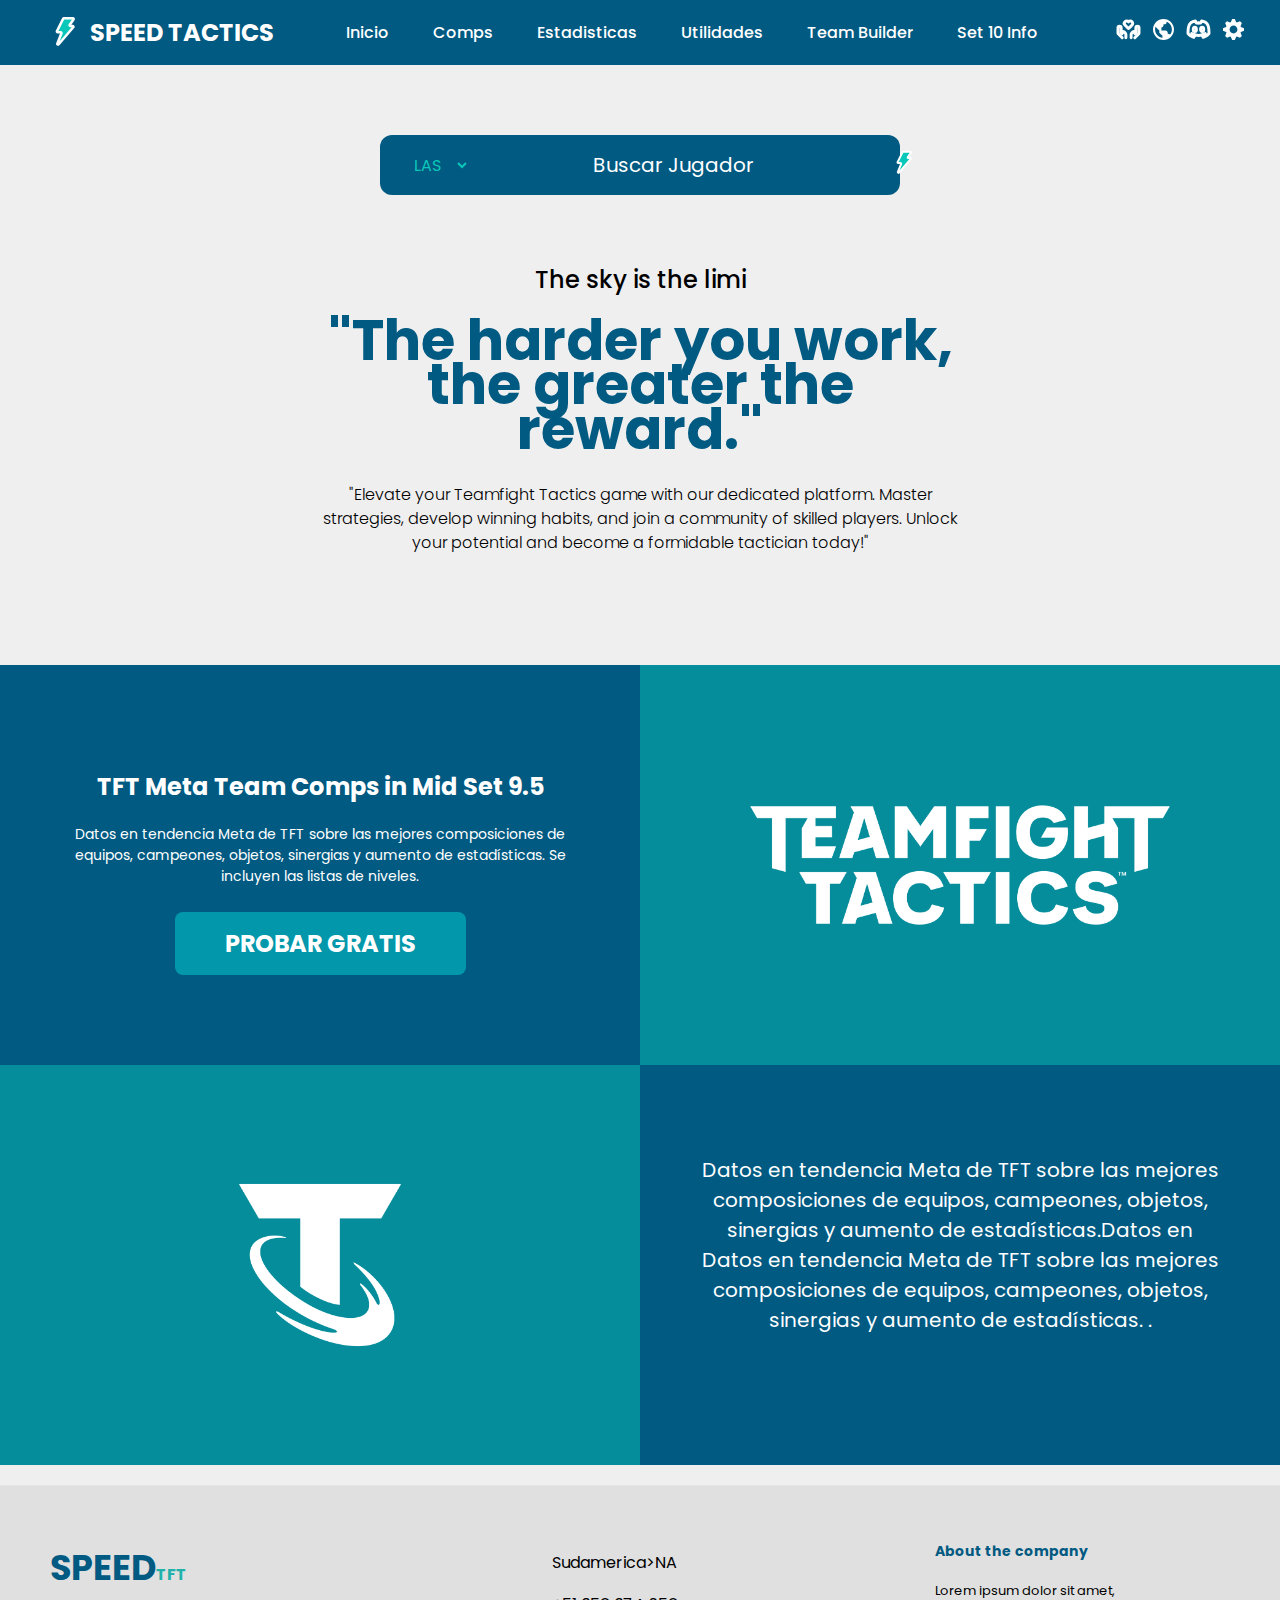
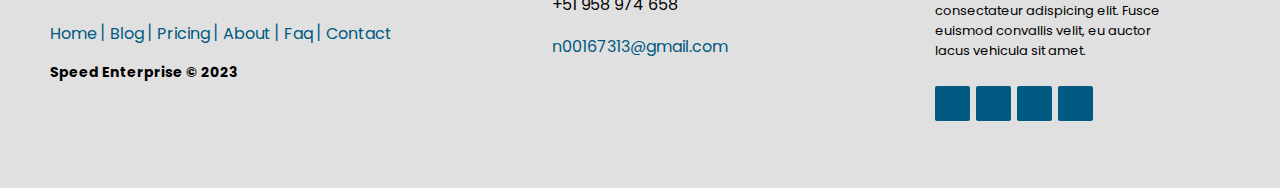
<file: index.html>
<!DOCTYPE html>
<html lang="en">
<head>
    <meta charset="UTF-8">
    <meta name="viewport" content="width=device-width, initial-scale=1.0">
    <title>Speed TFT</title>
    <link rel="stylesheet" href="https://cdnjs.cloudflare.com/ajax/libs/font-awesome/6.4.2/css/all.min.css" integrity="sha512-z3gLpd7yknf1YoNbCzqRKc4qyor8gaKU1qmn+CShxbuBusANI9QpRohGBreCFkKxLhei6S9CQXFEbbKuqLg0DA==" crossorigin="anonymous" referrerpolicy="no-referrer" />
    <link rel="stylesheet" href="styles.css">
</head>
<body>
    <header class="header">
        <div class="logo">
            <img class="logo logo__img" src="./img/logo.svg" alt="logo">
            <h2 class="logo logo__title">SPEED TACTICS</h2>
        </div>
        <nav class="nav">
            <ul>
                <li class="nav__lista"><a href="#">Inicio</a></li>
                <li class="nav__lista"><a href="#">Comps</a></li>
                <li class="nav__lista"><a href="#">Estadisticas</a></li>
                <li class="nav__lista"><a href="#">Utilidades</a></li>
                <li class="nav__lista"><a href="#">Team Builder</a></li>
                <li class="nav__lista"><a href="#">Set 10 Info</a></li>
            </ul>
        </nav>
        <div class="btn">
            <a href="#"><img src="./img/icon _donate_.svg"></img></a>
            <a href="#"><img src="./img/Idiomas.svg"></img></a>
            <a href="#"><img src="./img/icon _discord_.svg"></img></a>
            <a href="#"><img src="./img/icon _cog_.svg"></img></a>
        </div>

        <a onclick="openNav()" class="menu" href="#"><button class="menu__buttom">Menu</button></a>
        <div id="mobile-menu" class="overlay">
            <a onclick="closeNav()" href="" class="close">&times;</a>
            <div class="overlay-content">
                <a href="#">Inicio</a>
                <a href="#">Comps</a>
                <a href="#">Estadisticas</a>
                <a href="#">Utilidades</a>
                <a href="#">Team Builder</a>
                <a href="#">Set 10 Info</a>
            </div>
        </div>
    </header>
    <main>
        <div class="contenedor-general">
            <div class="contenedor-general-cp2">
                <div class="contededor-1">
                    <div class="contenedor-buscador">
                        <form action="https://www.google.com/search" method="get" class="search-bar">
                            <div class="opciones-server">
                                <select name="desplegable-server" id="serves">
                                    <option disabled selected="">LAS</option>
                                    <div class=" otro-color">
                                        <option value="text">NA</option>
                                        <option value="text">BR</option>
                                        <option value="text">EUNE</option>
                                        <option value="text">EUW</option>
                                        <option value="text">JP</option>
                                        <option value="text">KR</option>
                                        <option value="text">LAN</option>
                                        <option value="text">LAS</option>
                                        <option value="text">OCE</option>
                                        <option value="text">TR</option>
                                        <option value="text">RU</option>
                                        <option value="text">PH</option>
                                        <option value="text">SG</option>
                                        <option value="text">TH</option>
                                        <option value="text">TW</option>
                                        <option value="text">VN</option>
                                    </div>
                                </select>
                            </div>
                            <input type="text" placeholder="Buscar Jugador" name="b">
                            <button type="submit"><img src="./img/logo.svg" alt=""></button>
                        </form>
                    </div>
                    <div class="contenedor-text">
                        <h4>The sky is the limi</h4>
                        <h1>
                            "The harder you work, the greater the reward."
                        </h1>
                        <p>"Elevate your Teamfight Tactics game with our dedicated platform. Master strategies, 
                            develop winning habits, and join a community of skilled players. Unlock your potential and become a 
                            formidable tactician today!"</p>
                    </div> 
                </div>
                <div class="comps">
                    <div class="c-header">
                        <div class="c-titulo">
                            <h1>TFT Meta Team Comps in Mid Set 9.5</h1>
                            <div class="description">Datos en tendencia Meta de TFT sobre las mejores composiciones de equipos, campeones, objetos, sinergias y aumento de estadísticas.
                                Se incluyen las listas de niveles.</div>
                            <a href="http://127.0.0.1:3000/tft-doc/index.html" target="_blank" class="btn-p">PROBAR GRATIS</a>
                        </div>
                    </div>
                    <div class="c-pestañas">
                        <div class="c-composiciones">
                            <img class="imagen1" src="./img/TFT Logos/Logotype Stacked/TFT_Logotype_Stacked_White.png" alt="">
                        </div>
                    </div>
                    
                    <div class="img-g">
                        <div class="img-gg2">
                            <img class="imagen1" src="./img/TFT Logos/Logomark/TFT_Logomark_White.png" alt="">
                        </div>
                    </div>
                    <div class="c-header2">
                        <div class="c-titulo2">
                            <div class="description2">Datos en tendencia Meta de TFT sobre las mejores composiciones de equipos, campeones, objetos, sinergias y aumento de estadísticas.Datos en Datos en tendencia Meta de TFT sobre las mejores composiciones de equipos, campeones, objetos, sinergias y aumento de estadísticas.  .</div>
                        </div>
                    </div>
                </div>  
            </div>

        </div>
    </main>
    <footer class="footer-distributed">
        <div class="footer-left">
            <h3>SPEED<span>TFT</span></h3>
            <p class="footer-links">
                <a href="#" class="link-1">Home</a>
                
                <a href="#">Blog</a>
            
                <a href="#">Pricing</a>
            
                <a href="#">About</a>
                
                <a href="#">Faq</a>
                
                <a href="#">Contact</a>
            </p>
            <p class="footer-company-name">Speed Enterprise © 2023</p>
        </div>
        <div class="footer-center">
            <div>
                <i class="fa-solid fa-location-dot"></i>
                <p>Sudamerica>NA</p>
            </div>
            <div>
                <i class="fa-solid fa-phone"></i>
                <p>+51 958 974 658</p>
            </div>
            <div>
                <i class="fa-solid fa-at"></i>
                <p><a href="mailto:support@company.com">n00167313@gmail.com</a></p>
            </div>
        </div>
        <div class="footer-right">
            <p class="footer-company-about">
                <span>About the company</span>
                Lorem ipsum dolor sit amet, consectateur adispicing elit. Fusce euismod convallis velit, eu auctor lacus vehicula sit amet.
            </p>
            <div class="footer-icons">
                <a target="_blank" href="https://www.instagram.com/sucryxx/"><i class="fa-brands fa-square-instagram"></i></a>
                <a target="_blank" href="https://twitter.com/Sucryxx"><i class="fa-brands fa-square-twitter"></i></a>
                <a target="_blank" href="https://www.linkedin.com/in/darli-wilson-barreto-rodriguez-430a19182/"><i class="fa-brands fa-linkedin"></i></a>
                <a target="_blank" href="https://github.com/Yopax"><i class="fa-brands fa-square-github"></i></a>

            </div>

        </div>

    </footer>
    <script type="text/javascript" src="script.js"></script>
</body>
</html>
</file>
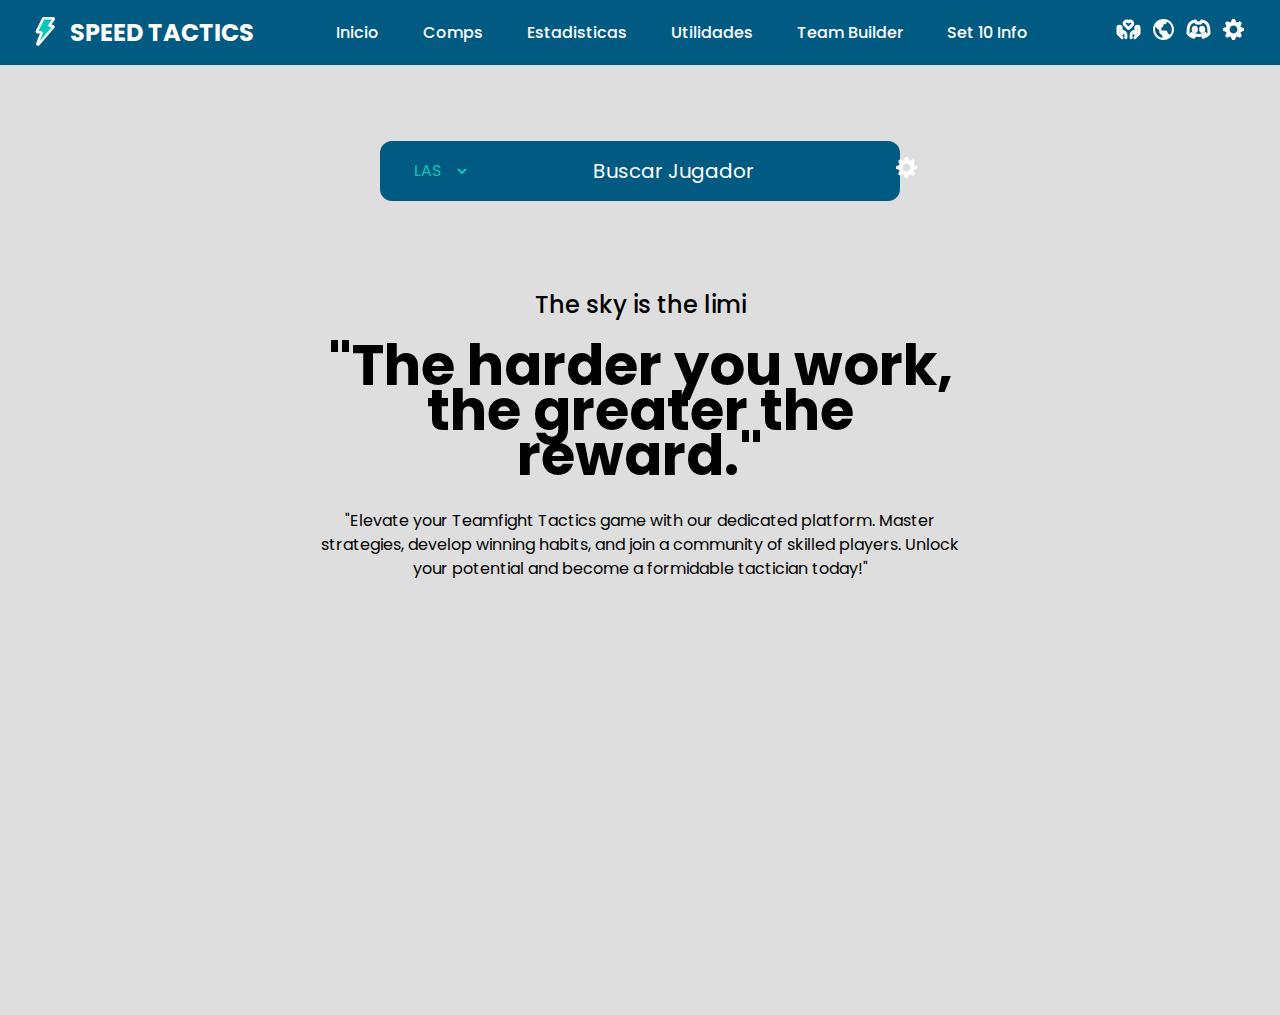
<file: img/Speed TFT.html>
<!DOCTYPE html>
<!-- saved from url=(0037)http://127.0.0.1:5500/STFT/index.html -->
<html lang="en"><head><meta http-equiv="Content-Type" content="text/html; charset=UTF-8">
    
    <meta name="viewport" content="width=device-width, initial-scale=1.0">
    <title>Speed TFT</title>
    
<link rel="stylesheet" href="./Speed TFT_files/styles.css"></head>
<body>
    <header class="header">
        <div class="logo">
            <img src="./Speed TFT_files/logo.svg" alt="logo">
            <h2 class="logo-nane1">SPEED TACTICS</h2>
        </div>
        <nav class="nav-links">
            <ul>
                <li><a href="http://127.0.0.1:5500/STFT/index.html#">Inicio</a></li>
                <li><a href="http://127.0.0.1:5500/STFT/index.html#">Comps</a></li>
                <li><a href="http://127.0.0.1:5500/STFT/index.html#">Estadisticas</a></li>
                <li><a href="http://127.0.0.1:5500/STFT/index.html#">Utilidades</a></li>
                <li><a href="http://127.0.0.1:5500/STFT/index.html#">Team Builder</a></li>
                <li><a href="http://127.0.0.1:5500/STFT/index.html#">Set 10 Info</a></li>
            </ul>
        </nav>
        <div class="botones">
            <a href="http://127.0.0.1:5500/STFT/index.html#"><img src="./Speed TFT_files/icon _donate_.svg"></a>
            <a href="http://127.0.0.1:5500/STFT/index.html#"><img src="./Speed TFT_files/Idiomas.svg"></a>
            <a href="http://127.0.0.1:5500/STFT/index.html#"><img src="./Speed TFT_files/icon _discord_.svg"></a>
            <a href="http://127.0.0.1:5500/STFT/index.html#"><img src="./Speed TFT_files/icon _cog_.svg"></a>
        </div>

        <a onclick="openNav()" class="menu" href="http://127.0.0.1:5500/STFT/index.html#"><button>Menu</button></a>
        <div id="mobile-menu" class="overlay">
            <a onclick="closeNav()" href="http://127.0.0.1:5500/STFT/index.html" class="close">×</a>
            <div class="overlay-content">
                <a href="http://127.0.0.1:5500/STFT/index.html#">Inicio</a>
                <a href="http://127.0.0.1:5500/STFT/index.html#">Comps</a>
                <a href="http://127.0.0.1:5500/STFT/index.html#">Estadisticas</a>
                <a href="http://127.0.0.1:5500/STFT/index.html#">Utilidades</a>
                <a href="http://127.0.0.1:5500/STFT/index.html#">Team Builder</a>
                <a href="http://127.0.0.1:5500/STFT/index.html#">Set 10 Info</a>
            </div>
        </div>
    </header>
    <main>
        <div class="contenedor-general">
            <div class="contenedor-buscador">
                <form action="https://www.google.com/search" method="get" class="search-bar">
                    <div class="opciones-server">
                        <select name="desplegable-server" id="serves">
                            <option disabled="" selected="">LAS</option>
                            
                                <option value="text">NA</option>
                                <option value="text">BR</option>
                                <option value="text">EUNE</option>
                                <option value="text">EUW</option>
                                <option value="text">JP</option>
                                <option value="text">KR</option>
                                <option value="text">LAN</option>
                                <option value="text">LAS</option>
                                <option value="text">OCE</option>
                                <option value="text">TR</option>
                                <option value="text">RU</option>
                                <option value="text">PH</option>
                                <option value="text">SG</option>
                                <option value="text">TH</option>
                                <option value="text">TW</option>
                                <option value="text">VN</option>
                            
                            
                        </select>
                    </div>
                    <input type="text" placeholder="Buscar Jugador" name="b">
                    <button type="submit"><img src="./Speed TFT_files/icon _cog_.svg" alt=""></button>
                </form>
            </div>
            <div class="contenedor-text">
                <h4>The sky is the limi</h4>
                <h1>
                    "The harder you work, the greater the reward."
                </h1>
                <p>"Elevate your Teamfight Tactics game with our dedicated platform. Master strategies, 
                    develop winning habits, and join a community of skilled players. Unlock your potential and become a 
                    formidable tactician today!"</p>
            </div>
            <div></div>
        </div>
    </main>
    <script type="text/javascript" src="./Speed TFT_files/script.js.descarga"></script>
    
    
<!-- Code injected by live-server -->
<script>
	// <![CDATA[  <-- For SVG support
	if ('WebSocket' in window) {
		(function () {
			function refreshCSS() {
				var sheets = [].slice.call(document.getElementsByTagName("link"));
				var head = document.getElementsByTagName("head")[0];
				for (var i = 0; i < sheets.length; ++i) {
					var elem = sheets[i];
					var parent = elem.parentElement || head;
					parent.removeChild(elem);
					var rel = elem.rel;
					if (elem.href && typeof rel != "string" || rel.length == 0 || rel.toLowerCase() == "stylesheet") {
						var url = elem.href.replace(/(&|\?)_cacheOverride=\d+/, '');
						elem.href = url + (url.indexOf('?') >= 0 ? '&' : '?') + '_cacheOverride=' + (new Date().valueOf());
					}
					parent.appendChild(elem);
				}
			}
			var protocol = window.location.protocol === 'http:' ? 'ws://' : 'wss://';
			var address = protocol + window.location.host + window.location.pathname + '/ws';
			var socket = new WebSocket(address);
			socket.onmessage = function (msg) {
				if (msg.data == 'reload') window.location.reload();
				else if (msg.data == 'refreshcss') refreshCSS();
			};
			if (sessionStorage && !sessionStorage.getItem('IsThisFirstTime_Log_From_LiveServer')) {
				console.log('Live reload enabled.');
				sessionStorage.setItem('IsThisFirstTime_Log_From_LiveServer', true);
			}
		})();
	}
	else {
		console.error('Upgrade your browser. This Browser is NOT supported WebSocket for Live-Reloading.');
	}
	// ]]>
</script>

</body></html>
</file>
<file: styles.css>
@import url('https://fonts.googleapis.com/css2?family=Poppins:wght@100;200;300;400;500;600;700;800;900&display=swap');

:root {
    --color-primario:linear-gradient(90deg, #005A82 0%, #058D9B 43.96%, #058D9B 33.33%, #058D9B 50%, #058D9B 66.67%, #058D9B 76.56%, #005A82 100%);
    --color-secundario:white;
    --color-terciario:black;
}
* {
    margin: 0;
    padding: 0;
    box-sizing: border-box;
    font-family: "poppins" , sans-serif;
    font-size: 16px;
}

body {
    background-color: rgba(107, 107, 107, 0.109);
}
body::-webkit-scrollbar {
    width: 8px;   
    height: 8px;    
    display: none;  
}
.header {
    width: 100%;
    background: #005A82;
    display: flex;
    justify-content: space-between;
    align-items: center;
    height: 65px;
    padding: 0px 30px;
    position:fixed;
    top: 0; 
}
.header a{
    color: white;
    text-decoration: none;
}
.logo {
    display: flex;
    color: var(--color-secundario);
    transition: all 0.3s;
    animation: text 5s linear infinite;
    cursor: pointer;
    font-family: 'Poppins';
    font-size: 24px;
    font-style: normal;
    font-weight: 700;
    line-height: 140%;
    margin-left: 10px;
}
.logo__img {
    height: 30px;
    width: 30px;
    color:transparent;
    background: linear-gradient(#0AC8B9, #005A82);
    background-clip: text;
    -webkit-background-clip: text;
}
.logo__title {
    color: white;
}
.logo :hover {
    transform: scale(1.2);
}
.nav{
    font-family: 'Poppins';
    font-weight: 500;
    line-height: 150%;  
}
.nav__lista{
    list-style: none;
    display: inline-block;
    padding: 0px 20px;
}
.nav__lista:hover {
    background: #0AC8B9;
    border-radius: 30px;
    transition: all 150ms ease;
}
.btn {
    display: flex;
    transition: all 0.3s;
}
.btn a {
    padding: 6px;
}
.btn a:hover {
    transform: scale(1.12);
    background: #0AC8B9;
}
.menu {
    display:none;
}

/* NAV - MENU */

.menu__buttom{
    font-family: "poppins";
    font-weight: bold;
    font-weight: 24px;
    color: white;
    padding: 9px 20px;
    background:none;
    border: none;
    cursor: pointer;
    transition: all 0.3s ease 0s;
}
.menu__buttom:hover{
    background-color: #0AC8B9;
    color: white;
    transform: scale(1.1);
}

.overlay {
    height: 100%;
    width: 0;
    position: fixed;
    z-index: 1;
    left: 0;
    top: 0;
    background-color: #005A82;
    overflow: hidden;
    transition: all 0.3s ease 0s;
}
.overlay-content{
    display: flex;
    height: 100%;
    flex-direction: column;
    align-items: center;
    justify-content: center;    
}
.overlay a{
    padding: 10px;
    font-size: 26px;
    display: block;
    transition: all 0.3s ease 0s;
    font-weight: 700;
    color: white;
}
.overlay a:hover, 
.overlay a:focus{
    background-color: #0AC8B9;
    color: white;
    border-radius: 30px;
    transform: scale(1.1);
}
.overlay .close{
    position: absolute;
    top: 20px;
    right: 45px;
    font-size: 50px;
}
/*RESPONSIVE HEADER*/
@media screen and (max-width: 1170px){
    .nav {
        display: none;
    }
    .menu {
        display: inherit;
    }
}
@media screen and (max-width: 615px){
    .logo__title{
        display: none;
    }
    .menu {
        display: inherit;
    }
}
@media screen and (max-width: 425px){
    .logo__title{
        display: none;
    }
    .nav {
        display: none;
    }
    .menu {
        display: inherit;
    }
    .header{
        padding-left: 10px;
    }
    form
    .header{
        padding: 0 ;
        margin-right: 0;
    }
}
@media screen and (max-width: 375px){
    .logo__title{
        display: none;
    }
    .nav {
        display: none;
    }
    .menu {
        display: inherit;
    }
    .header{
        padding-right: 10px ;
    }
}

/*MAIN*/

.contenedor-general {
    width: 100%;
    min-height: 100vh;
    margin-top: 65px;
    background-position: center;
    background-size: cover;
    justify-content:center;
}
/*CONTENEDOR DE BUSCADOR*/

.contenedor-buscador {
    display: flex;
    justify-content: center;
}
.search-bar {
    width: 520px;
    height: 60px;
    background: #005A82;
    display: flex;
    align-items: center;
    border-radius: 12px;
    padding: 0px 10px;
    margin:2% 32%;
    margin-top: 70px;
}
.search-bar input {
    background: transparent;
    flex: 1;
    border: 0;
    outline: none;
    padding: 24px 20px;
    font-size: 20px;
    color: white;
    transition: all 0.3s;
}
::placeholder {
    font-family: "poppins";
    font-size: 20px;
    color: white;
    margin-left: 20px;
    text-align: center;
}
.search-bar button {
    margin-right: 20px;
    background: transparent;
    border: none;
    cursor: pointer;
}
.opciones-server {
    margin-left: 20px;
}
.opciones-server #serves {
    text-decoration: none;
    background:none;
    border: none;
    border-radius: 4px;
    height: 30px;
    color: #0AC8B9;
}
.contenedor-text {
    display: block;
    margin: 0 auto;
}
.contenedor-text h4 {
    color: #000;
    text-align: center;
    font-family: Poppins;
    font-size: 24px;
    font-style: normal;
    font-weight: 500;
    line-height: 75%; /* 18px */
    margin-top: 50px;
}
.contenedor-text h1 {
    color:#005A82;
    text-align: center;
    font-size: 56px;
    font-style: normal;
    font-weight: 700;
    margin: 30px 320px;
    line-height: 0.8;
}
.contenedor-text p {
    color: black;
    text-align: center;
    font-size: 16px;
    font-style:normal;
    font-weight:300;
    line-height: 75%; /* 12px */
    margin: 30px 320px;
    line-height: 1.5;
}
/*RESPONSIVE BUSCADOR*/
@media screen and (max-width: 440px) {
    .search-bar {
        width: 300px;
        height: 60px;
        display: flex;
        margin: 20% ;
        margin-left: 120px;
    }
    .search-bar input {
        background: transparent;
        flex: 1;
        border: 0;
        outline: none;
        font-size: 10px;
        color: white;
        transition: all 0.3s;
    }
    ::placeholder {
        font-family: "poppins";
        font-size: 14px;
        color: white;
        margin-left: 20px;
        text-align: center;
    }
}

/*BLOQUE 2 DE TEXTO DEBAJO DEL BUSCADOR(FONDO BLANCO*/
@media screen and (max-width: 1170px){
    .contenedor-text h1 {
        font-size: 56px;
        margin: 30px 150px;
    }
    .contenedor-text p {
        font-size: 16px;
        margin: 30px 150px;
    }
}
/**/@media screen and (max-width: 720px){
    .contenedor-text h1 {
        font-size: 56px;
        margin: 30px 150px;
    }
    .contenedor-text p {
        font-size: 16px;
        margin: 30px 150px;
    }
}

/**/@media screen and (max-width: 692px){
    .contenedor-text h1 {
        font-size: 40px;
        margin: 30px 40px;
    }
    .contenedor-text p {
        font-size: 20px;
        margin: 30px 80px;
    }
}
/**/@media screen and (max-width: 549px){
    .contenedor-text h1 {
        font-size: 40px;
        margin: 30px 40px;
    }
    .contenedor-text p {
        font-size: 16px;
        margin: 30px 60px;
    }
}
/**/@media screen and (max-width: 482px){
    .contenedor-text h1 {
        font-size: 40px;
        margin: 30px 40px;
    }
    .contenedor-text p {
        text-align: center;
        font-size: 16px;
        margin: 30px 60px;
    }
}
/**/@media screen and (max-width: 440px){
    .contenedor-buscador{
        height: 170px;
    }
    .contenedor-text h1 {
        font-size: 40px;
        margin: 30px 40px;
    }
    .contenedor-text p {
        text-align: center;
        font-size: 16px;
        margin: 30px 60px;
    }
}
/**/@media screen and (max-width: 375px){
    .contenedor-text p {
        font-size: 18px;
        margin: 30px 30px;
    }
    .contenedor-text h1 {
        font-size: 40px;
        margin: 30px 20px;
    }
    .contenedor-text p {
        font-size: 12px;
        margin: 30px 30px;
    }
}
/**/@media screen and (max-width: 375px){
    .contenedor-text p {
        font-size: 18px;
        margin: 30px 30px;
    }
    .contenedor-text h1 {
        font-size: 40px;
        margin: 30px 20px;
    }
    .contenedor-text p {
        font-size: 12px;
        margin: 30px 30px;
    }
}
.comps {
    width: 100%;
    height: 278px;
    background: rgba(114, 114, 114, 0.237);
    display: flex;
    justify-content: center;
    box-sizing: border-box;
    flex-wrap: wrap;
}
.c-header {
    display: flex;
    align-items: center;
    justify-content: center;
    width: 50%;
    height: 400px;
    background-color: #005A82;
}
.c-header2 {
    display: flex;
    align-items: center;
    justify-content: center;
    width: 50%;
    height: 400px;
    background-color: #005A82;
}
    
.c-titulo{
    color: white;
    text-align: center;
    padding: 40px 60px;
    justify-content: center;
}
.c-titulo2{
    color: white;
    text-align: center;
    padding: 40px 60px;
    justify-content: center;
}
.description2{
    font-size: 14px;
    margin-left: 1px;
    margin-right: 1px;
    margin-bottom: 40px;
}
@media screen and (max-width: 1300px) {
    .description2{
        font-size: 20px;   
}
}
@media screen and (max-width: 906px) {
    .description2{
        font-size: 18px;   
}
}
@media screen and (max-width: 806px) {
    .description2{
        font-size: 14px;   
}
}
.c-titulo h1{
    font-size: 24px;
    margin-bottom: 20px;
}
.img-g .imagen-2 {
    width:100%;  
    height: 100%;
}
.img-g {
    width: 50%;
    text-align:center;
    height: 40px;
    background-color: #058D9B;
}
.img-g2 {
    display: flex;
    align-items: center;
    justify-content: center;
    width: 50%;
    height: 400px;
    background-color: #005A82;
}
.description {
    font-size: 14px;
    margin-left: 1px;
    margin-right: 1px;
    margin-bottom: 40px;
}

@media screen and (max-width: 452px) {
    
}
.btn-p {
    text-align: center;
    background:#0397AB;
    border-radius: 8px;
    font-family: 'poppins', sans-serif;
    font-size: 24px;
    font-style: normal;
    font-weight: 700;
    line-height: 140%;
    text-decoration: none;
    color: white;
    padding-left: 50px;
    padding-right: 50px;
    padding-top: 15px;
    padding-bottom: 15px;
    transition: all 1s ease;
    position: relative;
}
@media screen and (max-width: 756px){
    .c-titulo h1{
        font-size: 16px;
        margin-top: 40px;
    }
}
@media screen and (max-width: 756px){
    .btn-p{
        display: none;
    }
}
@media screen and (max-width: 828px){
    .btn-p{
    text-align: center;
    background:#0397AB;
    border-radius: 8px;
    font-family: 'poppins', sans-serif;
    font-size: 20px;
    font-style: normal;
    font-weight: 700;
    line-height: 140%;
    text-decoration: none;
    color: white;
    padding-left: 50px;
    padding-right: 50px;
    padding-top: 15px;
    padding-bottom: 15px;
    transition: all 1s ease;
    position: relative;
    }
}
.btn-p:hover {
    flex-basis: 50%;
    padding-left: 40px;
    overflow: hidden;
    color: white;
    background-color: #000;
}
.c-pestañas{
   
    width: 50%;
    text-align:center;
    height: 40px;
    background-color: #058D9B;
}
.c-composiciones{
    width: 100%;
    height: 1000%;
    background-color: #058D9B;
}
.c-composiciones .imagen1 {
    align-items: center;
    justify-content: center;
    width: 100% ;
    height: 100%;
    object-fit: contain;
}
.contededor-1{
    width: 100%;
    height: 600px;
    background-size: cover;
}
.img-gg2 {
    width: 100%;
    height: 1000%;
    background-color: #058D9B;
}

.img-gg2 .imagen1 {
    align-items: center;
    justify-content: center;
    width: 100%;
    height: 100%;
    object-fit: contain;
}

/*FOOTER*/

footer {
    margin-top: 520px;
    display: flex;
    flex-flow: row wrap;
    padding: 30px 30px 20px 30px;
    color: #2f2f2f;
    background-color: #fff;
    border-top: 1px solid #e5e5e5;
  }
  .footer-distributed{
	background: rgba(107, 107, 107, 0.109);
	box-shadow: 0 1px 1px 0 rgba(0, 0, 0, 0.12);
	box-sizing: border-box;
	width: 100%;
	text-align: left;
	font: bold 16px sans-serif;
	padding: 55px 50px;
}

.footer-distributed .footer-left,
.footer-distributed .footer-center,
.footer-distributed .footer-right{
	display: inline-block;
	vertical-align: top;
}

/* Footer left */

.footer-distributed .footer-left{
	width: 40%;
}

/* The company logo */

.footer-distributed h3{
	color:  #005A82;
    font-size: 35px;
	margin: 0;
}

.footer-distributed h3 span{
	color:  lightseagreen;
}

/* Footer links */

.footer-distributed .footer-links{
	color:  #005A82;
	margin: 20px 0 12px;
	padding: 0;
}

.footer-distributed .footer-links a{
	display:inline-block;
	line-height: 1.8;
  font-weight:400;
	text-decoration: none;
	color:  inherit;
}

.footer-distributed .footer-company-name{
	color:  black;
	font-size: 14px;
	font-weight: bold;
	margin: 0;
}

/* Footer Center */

.footer-distributed .footer-center{
	width: 35%;
}

.footer-distributed .footer-center i{
	background-color: transparent;
	color: #005A82;
	font-size: 25px;
	width: 38px;
	height: 38px;
	border-radius: 50%;
	text-align: center;
	line-height: 42px;
	margin: 10px 15px;
	vertical-align: middle;
}

.footer-distributed .footer-center i.fa-envelope{
	font-size: 17px;
	line-height: 38px;
}

.footer-distributed .footer-center p{
	display: inline-block;
	color: black;
  font-weight:400;
	vertical-align: middle;
	margin:0;
}

.footer-distributed .footer-center p span{
	display:block;
	font-weight: normal;
	font-size:12px;
	line-height:2px;
}

.footer-distributed .footer-center p a{
	color:  #005A82;
	text-decoration: none;;
}

.footer-distributed .footer-links a:before {
  content: "|";
  font-weight:300;
  font-size: 20px;
  left: 0;
  color: #005A82;
  display: inline-block;
  padding-right: 5px;
}

.footer-distributed .footer-links .link-1:before {
  content: none;
}

/* Footer Right */

.footer-distributed .footer-right{
	width: 20%;
}

.footer-distributed .footer-company-about{
	line-height: 20px;
	color:  black;
	font-size: 13px;
	font-weight: normal;
	margin: 0;
}

.footer-distributed .footer-company-about span{
	display: block;
	color:  #005A82;
	font-size: 14px;
	font-weight: bold;
	margin-bottom: 20px;
}

.footer-distributed .footer-icons{
	margin-top: 25px;
}

.footer-distributed .footer-icons a{
	display: inline-block;
	width: 35px;
	height: 35px;
	cursor: pointer;
	background-color:  #005A82;
	border-radius: 2px;

	font-size: 20px;
	color: #ffffff;
	text-align: center;
	line-height: 35px;

	margin-right: 3px;
	margin-bottom: 5px;
}

@media (max-width: 880px) {

	.footer-distributed{
		font: bold 14px sans-serif;
	}

	.footer-distributed .footer-left,
	.footer-distributed .footer-center,
	.footer-distributed .footer-right{
		display: block;
		width: 100%;
		margin-bottom: 40px;
		text-align: center;
	}

	.footer-distributed .footer-center i{
		margin-left: 0;
	}

}
</file>
<file: img/Speed TFT_files/styles.css>
@import url('https://fonts.googleapis.com/css2?family=Poppins:wght@100;200;300;400;500;600;700;800;900&display=swap');

:root {
    --color-primario:linear-gradient(90deg, #005A82 0%, #058D9B 43.96%, #058D9B 33.33%, #058D9B 50%, #058D9B 66.67%, #058D9B 76.56%, #005A82 100%);
    --color-secundario:white;
    --color-terciario:black;
}
* {
    margin: 0;
    padding: 0;
    box-sizing: border-box;
    font-family: "poppins" , sans-serif;
    font-size: 16px;
}

body {
    background-color: rgba(114, 114, 114, 0.237);
}
header {
    background: #005A82;
    display: flex;
    justify-content: space-between;
    align-items: center;
    height: 65px;
    padding: 0px 30px;
}
.header .logo img {
    height: 30px;
    width: 30px;
    transition: all 0.3s;
}
.header .logo {
    display: flex;
    color: var(--color-secundario);
}
.logo-nane1 {
    font-family: 'Poppins';
    font-size: 24px;
    font-style: normal;
    font-weight: 700;
    line-height: 140%;
    transition: all 0.3s;
    margin-left: 10px;
}

.header .logo {
    cursor: pointer;
}

.header .logo :hover {
    transform: scale(1.2);
}

.header .nav-links li{
    list-style: none;
    display: inline-block;
    padding: 0px 20px;
}

.header .nav-links li:hover {
    background: #0AC8B9;
    border-radius: 30px;
    transition: all 150ms ease;

}
.header .nav-links a {
    color: var(--color-secundario);
    text-align: center;
    font-family: 'Poppins';
    font-size: 16px;
    font-style: normal;
    font-weight: 500;
    line-height: 150%;
}
.botones  {
    display: flex;
    transition: all 0.3s;
}
.botones a {
    padding: 6px;
}

.botones a:hover {
    transform: scale(1.12);
    background: #0AC8B9;
}

.menu {
    display:none;
}

.header .btn button,
.header .menu button{
    font-family: "poppins";
    font-weight: bold;
    font-weight: 24px;
    color: white;
    padding: 9px 20px;
    background:none;
    border: none;
    border-radius: 0px;
    cursor: pointer;
    transition: all 0.3s ease 0s;
}

.header .btn button:hover,
.header .menu button:hover{
    background-color: #0AC8B9;
    color: white;
    transform: scale(1.1);
}


/**/@media screen and (max-width: 1170px){
    .nav-links, .btn {
        display: none;
    }
    .menu {
        display: inherit;
    }
}

/**/@media screen and (max-width: 375px){
    .header .logo h2{
        display: none;
    }
    .nav-links, .btn {
        display: none;
    }
    .menu {
        display: inherit;
    }
    .header{
        padding-right: 10px ;
    }
}

/**/@media screen and (max-width: 615px){
    .header .logo h2{
        display: none;
    }
    .nav-links, .btn {
        display: none;
    }
    .menu {
        display: inherit;
    }
    .header{
        padding-right: 10px ;
    }
}

.header a {
    text-decoration: none;
}

.header .overlay {
    height: 100%;
    width: 0;
    position: fixed;
    z-index: 1;
    left: 0;
    top: 0;
    background-color: #005A82;
    overflow: hidden;
    transition: all 0.3s ease 0s;
}

.header .overlay .overlay-content{
    display: flex;
    height: 100%;
    flex-direction: column;
    align-items: center;
    justify-content: center;    
}

.header .overlay a{
    padding: 10px;
    font-size: 36px;
    display: block;
    transition: all 0.3s ease 0s;
    font-weight: 700;
    color: #eceff1;
    font-family: "poppins";
}
.header .overlay a:hover, 
.header .overlay a:focus{
    background-color: #0AC8B9;
    color: white;
    border-radius: 30px;
    transform: scale(1.1);
}

.header .overlay .close{
    position: absolute;
    top: 20px;
    right: 45px;
    font-size: 65px;
}

@media screen and (max-height:450px) {
    .header .overlay a{
        font-size: 20px;
    }
    .header .overlay .close{
        font-size: 40px;
        top: 15px;
        right: 35px;
    }
}

/*MAIN*/

.contenedor-general {
    width: 100%;
    min-height: 100vh;
    margin-top: 50px;
    background-position: center;
    background-size: cover;
    justify-content:center;

}

.search-bar {
    width: 520px;
    height: 60px;
    background: #005A82;
    display: flex;
    align-items: center;
    border-radius: 12px;
    padding: 0px 10px;
    margin:2% 32%;

}
.contenedor-buscador {
    display: flex;
    justify-content: center;
}

.search-bar input {
    background: transparent;
    flex: 1;
    border: 0;
    outline: none;
    padding: 24px 20px;
    font-size: 20px;
    color: white;
    transition: all 0.3s;
}
::placeholder {
    font-family: "poppins";
    font-size: 20px;
    color: white;
    margin-left: 20px;
    text-align: center;
}

.search-bar button {
    margin-right: 20px;
    background: transparent;
    border: none;
    cursor: pointer;
}
.opciones-server {
    margin-left: 20px;
}
.opciones-server #serves {
    text-decoration: none;
    background:none;
    border: none;
    border-radius: 4px;
    height: 30px;
    color: #0AC8B9;
}
.contenedor-text {
    display: block;
    margin: 0 auto;
}
.contenedor-text h4 {
    color: #000;
    text-align: center;
    font-family: Poppins;
    font-size: 24px;
    font-style: normal;
    font-weight: 500;
    line-height: 75%; /* 18px */
    margin-top: 70px;
}
.contenedor-text h1 {
    color: #000;
    text-align: center;
    font-family: Poppins;
    font-size: 56px;
    font-style: normal;
    font-weight: 700;
    margin: 30px 320px;
    line-height: 0.8;
}
.contenedor-text p {
    color: #000;
    text-align: center;
    font-family: Poppins;
    font-size: 16px;
    font-style: normal;
    font-weight: 400;
    line-height: 75%; /* 12px */
    margin: 30px 320px;
    line-height: 1.5;
}

/**/@media screen and (max-width: 1170px){
    .contenedor-text h1 {
        font-size: 56px;
        margin: 30px 150px;
    }
}

/**/@media screen and (max-width: 720px){
    .contenedor-text h1 {
        font-size: 56px;
        margin: 30px 150px;
    }
}
</file>
